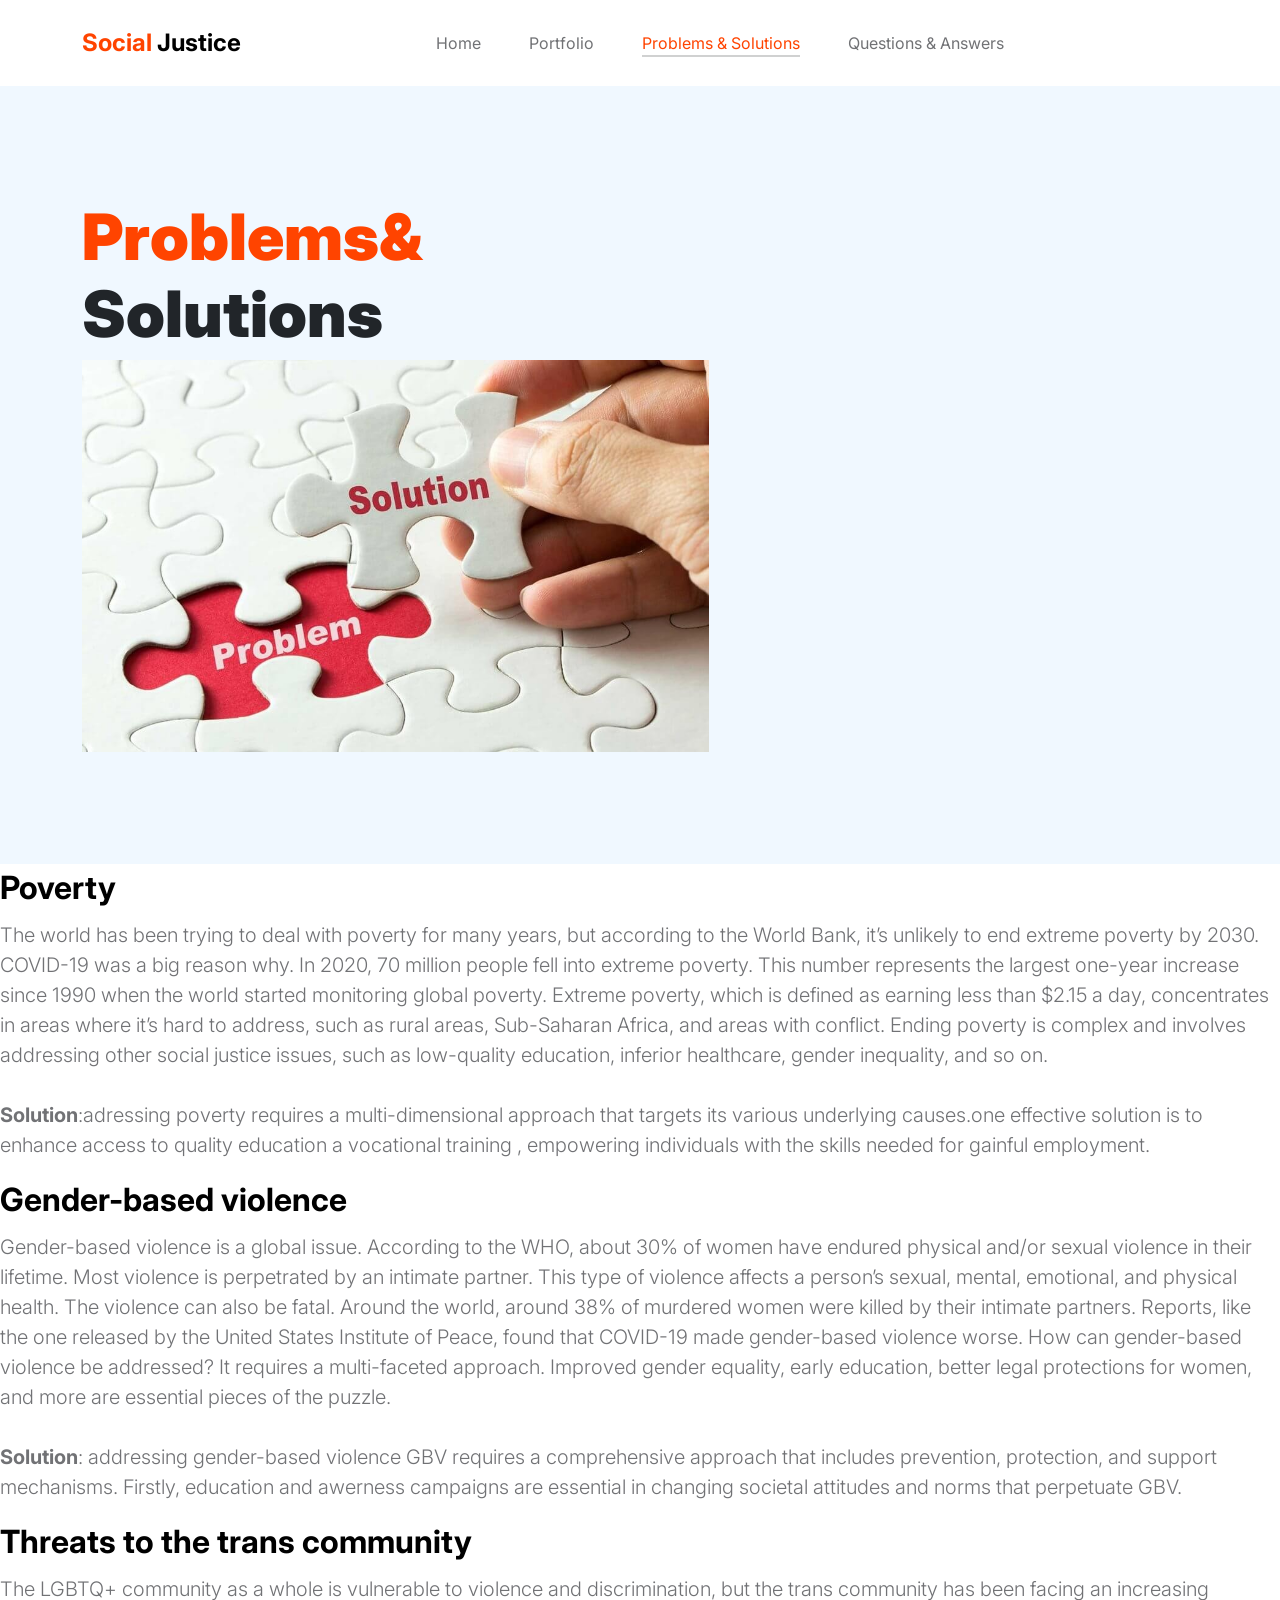
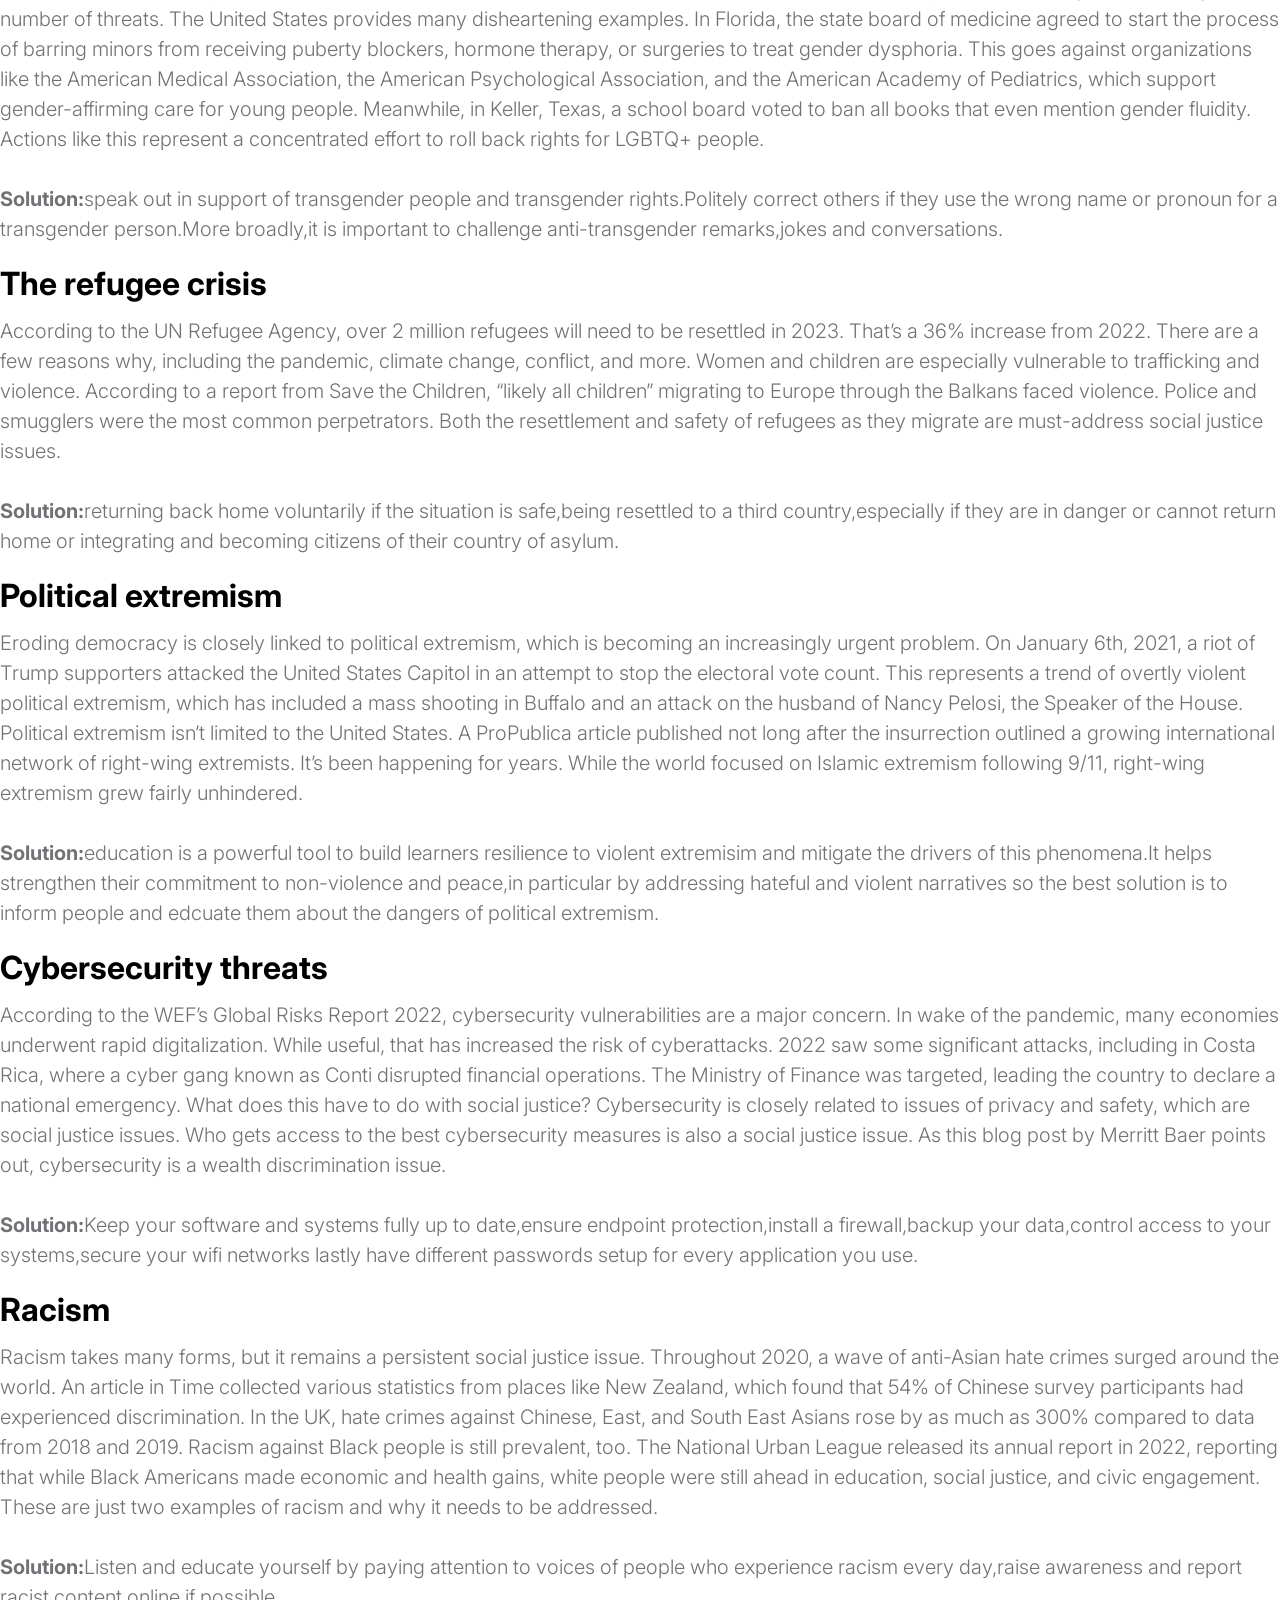
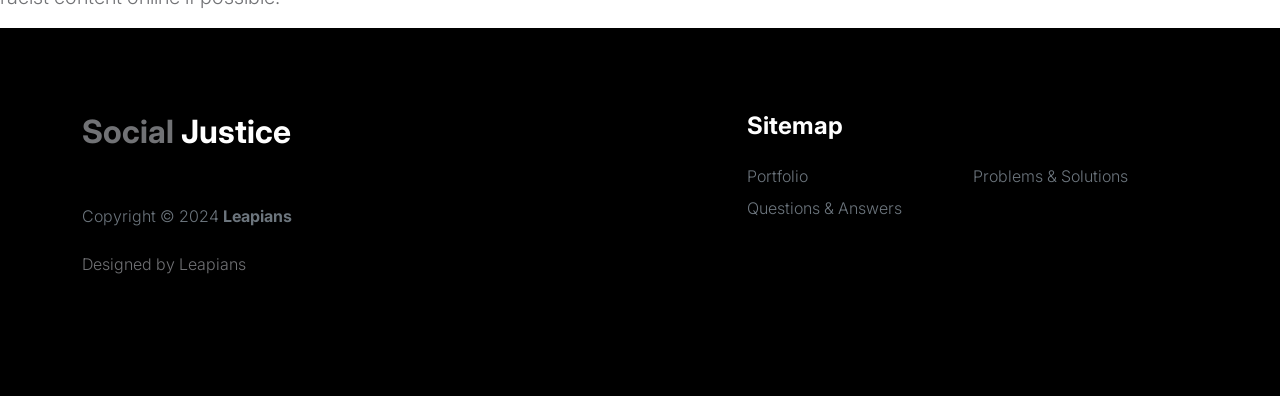
<file: Problems & Solutions.html>
<!doctype html>
<html lang="en">
    <head>
        <meta charset="utf-8">
        <meta name="viewport" content="width=device-width, initial-scale=1">

        <meta name="description" content="">
        <meta name="author" content="">

        <title>Social Justice- Problems & solutions</title>

        <!-- CSS FILES -->
        <link rel="preconnect" href="https://fonts.googleapis.com">

        <link rel="preconnect" href="https://fonts.gstatic.com" crossorigin>

        <link href="https://fonts.googleapis.com/css2?family=Inter:wght@100;300;400;700;900&display=swap" rel="stylesheet">

        <link href="css/bootstrap.min.css" rel="stylesheet">
        <link href="css/bootstrap-icons.css" rel="stylesheet">

        <link rel="stylesheet" href="css/slick.css"/>

        <link href="css/tooplate-little-fashion.css" rel="stylesheet">
<!--

Tooplate 2127 Little Fashion

https://www.tooplate.com/view/2127-little-fashion

-->
    </head>
    
    <body>

        <section class="preloader">
            <div class="spinner">
                <span class="sk-inner-circle"></span>
            </div>
        </section>
    
        <main>

            <nav class="navbar navbar-expand-lg">
                <div class="container">
                    <button class="navbar-toggler" type="button" data-bs-toggle="collapse" data-bs-target="#navbarNav" aria-controls="navbarNav" aria-expanded="false" aria-label="Toggle navigation">
                        <span class="navbar-toggler-icon"></span>
                    </button>

                    <a class="navbar-brand" href="index.html">
                        <strong><span>Social</span> Justice</strong>
                    </a>

                    <div class="d-lg-none">
                        <a href="sign-in.html" class="bi-person custom-icon me-3"></a>

                        <a href="product-detail.html" class="bi-bag custom-icon"></a>
                    </div>

                    <div class="collapse navbar-collapse" id="navbarNav">
                        <ul class="navbar-nav mx-auto">
                            <li class="nav-item">
                                <a class="nav-link" href="index.html">Home</a>
                            </li>

                            <li class="nav-item">
                                <a class="nav-link" href="Portfolio.html">Portfolio</a>
                            </li>

                            <li class="nav-item">
                                <a class="nav-link active" href="Problems & Solutions.html">Problems & Solutions</a>
                            </li>

                            <li class="nav-item">
                                <a class="nav-link" href="Questions & Answers.html">Questions & Answers</a>
                            </li>

                                                </ul>

                                           </div>
                </div>
            </nav>

            <header class="site-header section-padding d-flex justify-content-center align-items-center">
                <div class="container">
                    <div class="row">

                        <div class="col-lg-10 col-12">
                            <h1>
                                <span class="d-block text-primary">Problems&</span>
                                <span class="d-block text-dark">Solutions</span>
                                 
                            </h1>
                        </div>

<div class="row">
                                        <div class="col-lg-7 col-12">
                                         <div class="center">
                                            <img src="images/pim-chu-z6NZ76_UTDI-unsplash(2).png" class="img-fluid" alt="">
                                                                      </div>                 </div>


                    </div>
                </div>
            </header>

         <h4>Poverty<h4>
<p>The world has been trying to deal with poverty for many years, but according to the World Bank, it’s unlikely to end extreme poverty by 2030. COVID-19 was a big reason why. In 2020, 70 million people fell into extreme poverty. This number represents the largest one-year increase since 1990 when the world started monitoring global poverty. Extreme poverty, which is defined as earning less than $2.15 a day, concentrates in areas where it’s hard to address, such as rural areas, Sub-Saharan Africa, and areas with conflict. Ending poverty is complex and involves addressing other social justice issues, such as low-quality education, inferior healthcare, gender inequality, and so on.  <br><br><b>Solution</b>:adressing poverty requires a multi-dimensional approach that targets its various underlying causes.one effective solution is to enhance access to quality education a vocational training , empowering individuals with the skills needed for gainful employment.</p>

<h4>Gender-based violence<h4><p>
Gender-based violence is a global issue. According to the WHO, about 30% of women have endured physical and/or sexual violence in their lifetime. Most violence is perpetrated by an intimate partner. This type of violence affects a person’s sexual, mental, emotional, and physical health. The violence can also be fatal. Around the world, around 38% of murdered women were killed by their intimate partners. Reports, like the one released by the United States Institute of Peace, found that COVID-19 made gender-based violence worse. How can gender-based violence be addressed? It requires a multi-faceted approach. Improved gender equality, early education, better legal protections for women, and more are essential pieces of the puzzle. <br><br><b>Solution</b>: addressing gender-based violence GBV requires a comprehensive approach that includes prevention, protection, and support mechanisms. Firstly, education and awerness campaigns are essential in changing societal attitudes and norms that perpetuate GBV.</p>


<h4> Threats to the trans community<h4><p>
The LGBTQ+ community as a whole is vulnerable to violence and discrimination, but the trans community has been facing an increasing number of threats. The United States provides many disheartening examples. In Florida, the state board of medicine agreed to start the process of barring minors from receiving puberty blockers, hormone therapy, or surgeries to treat gender dysphoria. This goes against organizations like the American Medical Association, the American Psychological Association, and the American Academy of Pediatrics, which support gender-affirming care for young people. Meanwhile, in Keller, Texas, a school board voted to ban all books that even mention gender fluidity. Actions like this represent a concentrated effort to roll back rights for LGBTQ+ people.<br><br><b>Solution:</b>speak out in support of transgender people and transgender rights.Politely correct others if they use the wrong name or pronoun for a transgender person.More broadly,it is important to challenge anti-transgender remarks,jokes and conversations.</p>

<h4>The refugee crisis<h4><p>
According to the UN Refugee Agency, over 2 million refugees will need to be resettled in 2023. That’s a 36% increase from 2022. There are a few reasons why, including the pandemic, climate change, conflict, and more. Women and children are especially vulnerable to trafficking and violence. According to a report from Save the Children, “likely all children” migrating to Europe through the Balkans faced violence. Police and smugglers were the most common perpetrators. Both the resettlement and safety of refugees as they migrate are must-address social justice issues.<br><br><b>Solution:</b>returning back home voluntarily if the situation is safe,being resettled to a third country,especially if they are in danger or cannot return home or integrating and becoming citizens of their country of asylum.</p> 

<h4>Political extremism<h4><p>
Eroding democracy is closely linked to political extremism, which is becoming an increasingly urgent problem. On January 6th, 2021, a riot of Trump supporters attacked the United States Capitol in an attempt to stop the electoral vote count. This represents a trend of overtly violent political extremism, which has included a mass shooting in Buffalo and an attack on the husband of Nancy Pelosi, the Speaker of the House. Political extremism isn’t limited to the United States. A ProPublica article published not long after the insurrection outlined a growing international network of right-wing extremists. It’s been happening for years. While the world focused on Islamic extremism following 9/11, right-wing extremism grew fairly unhindered.<br><br><b>Solution:</b>education is a powerful tool to build learners resilience to violent extremisim and mitigate the drivers of this phenomena.It helps strengthen their commitment to non-violence and peace,in particular by addressing hateful and violent narratives so the best solution is to inform people and edcuate them about the dangers of political extremism.</p>

 <h4>Cybersecurity threats<h4><p>
According to the WEF’s Global Risks Report 2022, cybersecurity vulnerabilities are a major concern. In wake of the pandemic, many economies underwent rapid digitalization. While useful, that has increased the risk of cyberattacks. 2022 saw some significant attacks, including in Costa Rica, where a cyber gang known as Conti disrupted financial operations. The Ministry of Finance was targeted, leading the country to declare a national emergency. What does this have to do with social justice? Cybersecurity is closely related to issues of privacy and safety, which are social justice issues. Who gets access to the best cybersecurity measures is also a social justice issue. As this blog post by Merritt Baer points out, cybersecurity is a wealth discrimination issue.<br><br><b>Solution:</b>Keep your software and systems fully up to date,ensure endpoint protection,install a firewall,backup your data,control access to your systems,secure your wifi networks lastly have different passwords setup for every application you use.</p>

<h4> Racism<h4><p>
Racism takes many forms, but it remains a persistent social justice issue. Throughout 2020, a wave of anti-Asian hate crimes surged around the world. An article in Time collected various statistics from places like New Zealand, which found that 54% of Chinese survey participants had experienced discrimination. In the UK, hate crimes against Chinese, East, and South East Asians rose by as much as 300% compared to data from 2018 and 2019. Racism against Black people is still prevalent, too. The National Urban League released its annual report in 2022, reporting that while Black Americans made economic and health gains, white people were still ahead in education, social justice, and civic engagement. These are just two examples of racism and why it needs to be addressed.<br><br><b>Solution:</b>Listen and educate yourself by paying attention to voices of people who experience racism every day,raise awareness and report racist content online if possible.</p>
        </main>

        <footer class="site-footer">
            <div class="container">
                <div class="row">

                    <div class="col-lg-3 col-10 me-auto mb-4">
                        <h4 class="text-white mb-3"><a href="index.html">Social</a> Justice</h4>
                        <p class="copyright-text text-muted mt-lg-5 mb-4 mb-lg-0">Copyright © 2024 <strong>Leapians</strong></p>
                        <br>
                        <p class="copyright-text">Designed by Leapians</p>
                    </div>

                    <div class="col-lg-5 col-8">
                        <h5 class="text-white mb-3">Sitemap</h5>

                        <ul class="footer-menu d-flex flex-wrap">
                            <li class="footer-menu-item"><a href="Portfolio.html" class="footer-menu-link">Portfolio</a></li>

                            <li class="footer-menu-item"><a href="Problems & Solutions.html" class="footer-menu-link">Problems & Solutions</a></li>

                         

                            <li class="footer-menu-item"><a href="Questions & Answers.html" class="footer-menu-link">Questions & Answers</a></li>


                        </ul>
                    </div>

                 
                </div>
            </div>
        </footer>

        <!-- JAVASCRIPT FILES -->
        <script src="js/jquery.min.js"></script>
        <script src="js/bootstrap.bundle.min.js"></script>
        <script src="js/Headroom.js"></script>
        <script src="js/jQuery.headroom.js"></script>
        <script src="js/slick.min.js"></script>
        <script src="js/custom.js"></script>

    </body>
</html>
</file>
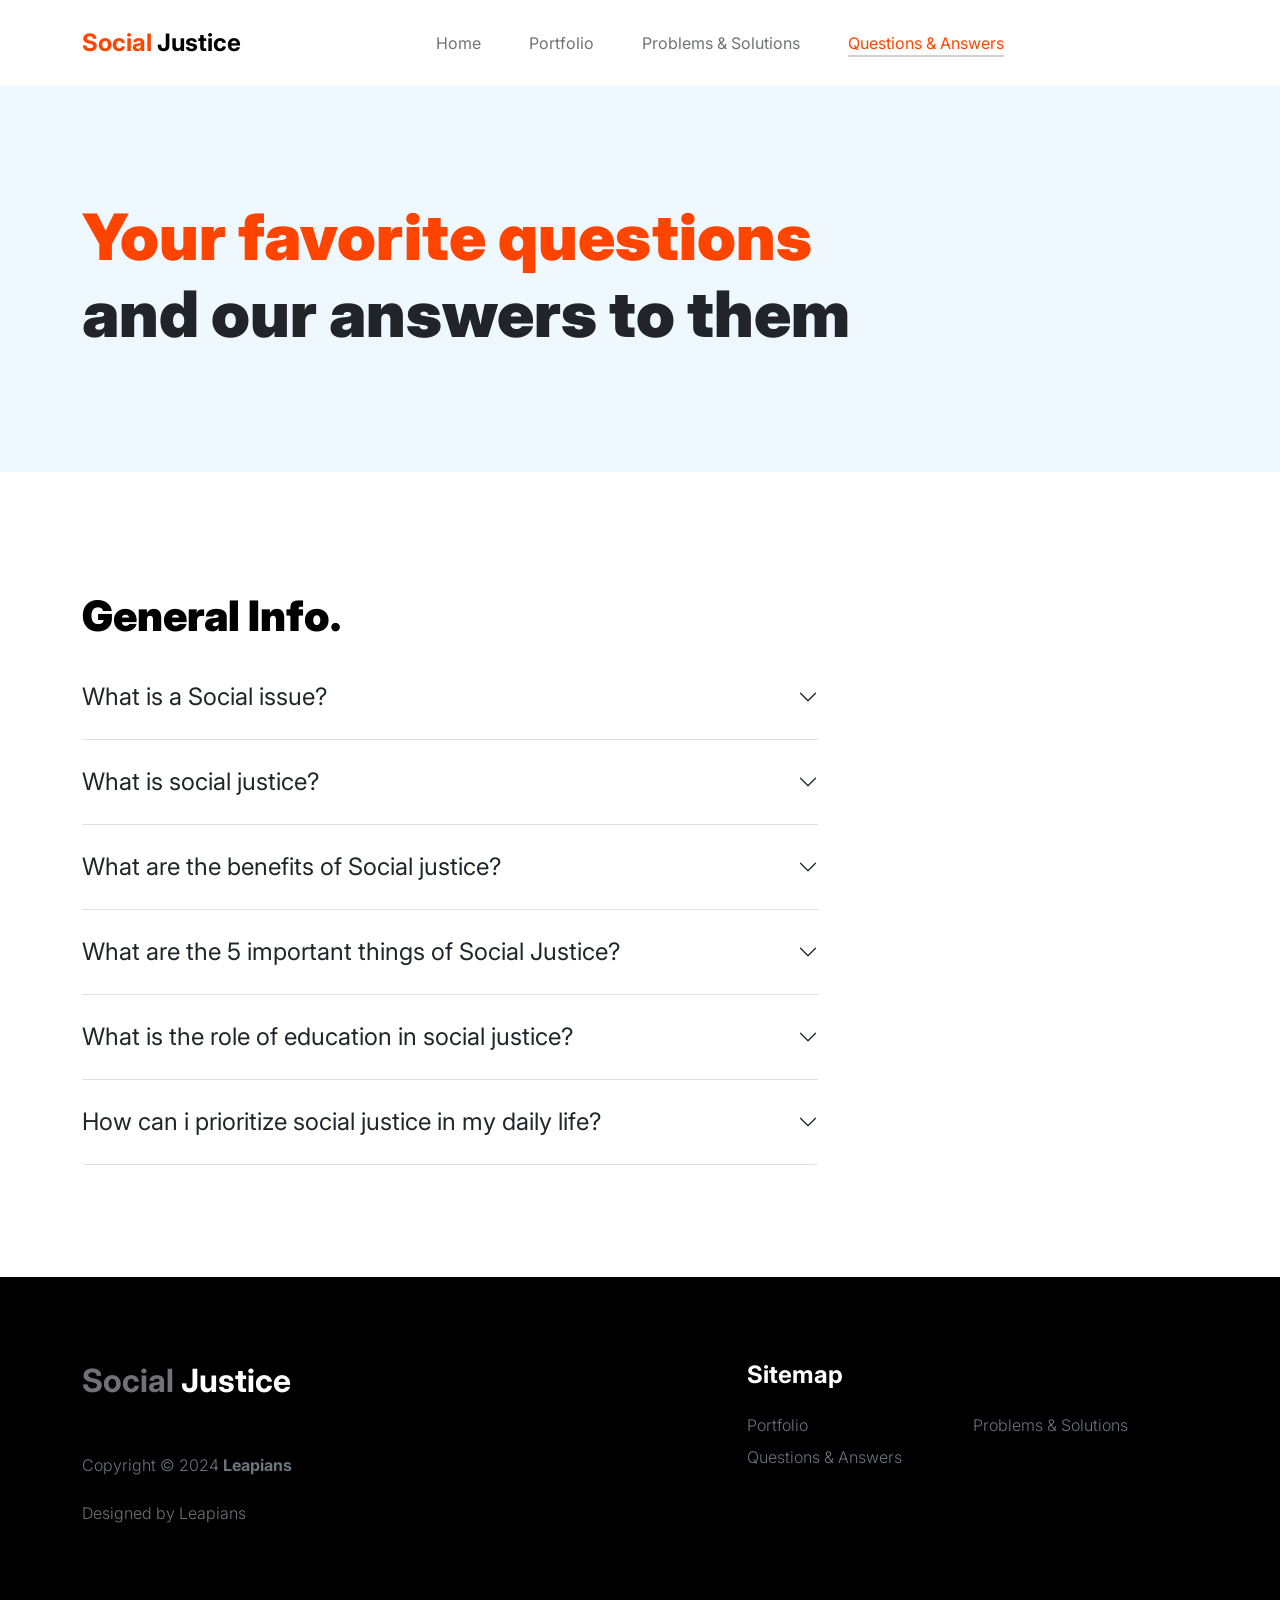
<file: Questions & Answers.html>
<!doctype html>
<html lang="en">
    <head>
        <meta charset="utf-8">
        <meta name="viewport" content="width=device-width, initial-scale=1">

        <meta name="description" content="">
        <meta name="author" content="">

        <title>Social justice - FAQs Page</title>

        <!-- CSS FILES -->
        <link rel="preconnect" href="https://fonts.googleapis.com">

        <link rel="preconnect" href="https://fonts.gstatic.com" crossorigin>

        <link href="https://fonts.googleapis.com/css2?family=Inter:wght@100;300;400;700;900&display=swap" rel="stylesheet">

        <link href="css/bootstrap.min.css" rel="stylesheet">
        <link href="css/bootstrap-icons.css" rel="stylesheet">

        <link rel="stylesheet" href="css/slick.css"/>

        <link href="css/tooplate-little-fashion.css" rel="stylesheet">
        
<!--

Tooplate 2127 Little Fashion

https://www.tooplate.com/view/2127-little-fashion

-->
    </head>
    
    <body>

        <section class="preloader">
            <div class="spinner">
                <span class="sk-inner-circle"></span>
            </div>
        </section>
    
        <main>

            <nav class="navbar navbar-expand-lg">
                <div class="container">
                    <button class="navbar-toggler" type="button" data-bs-toggle="collapse" data-bs-target="#navbarNav" aria-controls="navbarNav" aria-expanded="false" aria-label="Toggle navigation">
                        <span class="navbar-toggler-icon"></span>
                    </button>

                    <a class="navbar-brand" href="index.html">
                        <strong><span>Social</span> Justice</strong>
                    </a>

                    <div class="d-lg-none">
                        <a href="sign-in.html" class="bi-person custom-icon me-3"></a>

                        <a href="product-detail.html" class="bi-bag custom-icon"></a>
                    </div>

                    <div class="collapse navbar-collapse" id="navbarNav">
                        <ul class="navbar-nav mx-auto">
                            <li class="nav-item">
                                <a class="nav-link" href="index.html">Home</a>
                            </li>

                            <li class="nav-item">
                                <a class="nav-link" href="Portfolio.html">Portfolio</a>
                            </li>

                            <li class="nav-item">
                                <a class="nav-link" href="Problems & Solutions.html">Problems & Solutions</a>
                            </li>

                            <li class="nav-item">
                                <a class="nav-link active" href="Questions & Answers.html">Questions & Answers</a>
                            </li>


                        </ul>

                                            </div>
                </div>
            </nav>

            <header class="site-header section-padding d-flex justify-content-center align-items-center">
                <div class="container">
                    <div class="row">

                        <div class="col-lg-10 col-12">
                            <h1>
                                <span class="d-block text-primary">Your favorite questions</span>
                                <span class="d-block text-dark">and our answers to them</span>
                            </h1>
                        </div>
                    </div>
                </div>
            </header>

            <section class="faq section-padding">
                <div class="container">
                    <div class="row">
                        
                        <div class="col-lg-8 col-12">
                            <h2>General Info.</h2>

                            <div class="accordion" id="accordionGeneral">
                                <div class="accordion-item">
                                    <h2 class="accordion-header" id="headingOne">
                                        <button class="accordion-button collapsed" type="button" data-bs-toggle="collapse" data-bs-target="#accordionGeneralOne" aria-expanded="true" aria-controls="accordionGeneralOne">
                                        What is a Social issue?
                                        </button>
                                    </h2>

                                    <div id="accordionGeneralOne" class="accordion-collapse collapse" aria-labelledby="headingOne" data-bs-parent="#accordionGeneral">

                                        <div class="accordion-body">
                                            <p class="large-paragraph"><strong>social issue</strong> is a problem that affects many people within a society. It is a group of common problems in prsent-day society and ones that many people strive to solve.</p>

                                            <p class="large-paragraph">.</p>
                                        </div>
                                    </div>
                                </div>

                                <div class="accordion-item">
                                    <h2 class="accordion-header" id="headingTwo">
                                        <button class="accordion-button collapsed" type="button" data-bs-toggle="collapse" data-bs-target="#accordionGeneralTwo" aria-expanded="false" aria-controls="accordionGeneralTwo">
                                        What is social justice?
                                        </button>
                                    </h2>

                                    <div id="accordionGeneralTwo" class="accordion-collapse collapse" aria-labelledby="headingTwo" data-bs-parent="#accordionGeneral">

                                        <div class="accordion-body">
                                            <p class="large-paragraph"><a href="https://www.tooplate.com/free-templates" target="_blank"><strong>social justice</strong></a> refers to the fair division of resources,opportunities and privileges in society.</p>
                                        </div>
                                    </div>
                               </div>
                                    <div id="accordionGeneralThree" class="accordion-collapse collapse" aria-labelledby="headingThree" data-bs-parent="#accordionGeneral">

                                        <div class="accordion-body">
                                   .</p>
                                        </div>
                                    </div>
                                </div>

                            

                            

                            <div class="accordion" id="accordionProduct">
                                <div class="accordion-item">
                                    <h2 class="accordion-header" id="headingFour">
                                        <button class="accordion-button collapsed" type="button" data-bs-toggle="collapse" data-bs-target="#accordionProductOne" aria-expanded="true" aria-controls="accordionProductOne">
                                        What are the benefits of Social justice?
                                        </button>
                                    </h2>

                                    <div id="accordionProductOne" class="accordion-collapse collapse" aria-labelledby="headingFour" data-bs-parent="#accordionProduct">

                                        <div class="accordion-body">
                                            <p class="large-paragraph"><strong>Benefits</strong> are that it allows for a fair and equitable allocation of resources.</p>

                                            <p class="large-paragraph">It promotes fairness and equity across many aspects of society.It nurtures the development of compassionate individuals who value diversity and are willing to take action to address social injustices locally and globally.</p>
                                        </div>
                                    </div>
                                </div>

                                <div class="accordion-item">
                                    <h2 class="accordion-header" id="headingFive">
                                        <button class="accordion-button collapsed" type="button" data-bs-toggle="collapse" data-bs-target="#accordionProductTwo" aria-expanded="false" aria-controls="accordionProductTwo">
                                        What are the 5 important things of Social Justice?
                                        </button>
                                    </h2>

                                    <div id="accordionProductTwo" class="accordion-collapse collapse" aria-labelledby="headingFive" data-bs-parent="#accordionProduct">

                                        <div class="accordion-body">
                                            <p class="large-paragraph">There are five main principles of social justice that are paramount to understanding the concept better.Namely,these are:
                                     <ul>
                                       
                                         <li>access to resources
                                         <li>equity
                                         <li>participation
                                         <li>diversity
                                         <li>human rights
                                         </ul>  
.</p>
                                        </div>
                                    </div>
                                </div>

<div class="accordion" id="accordionProduct">
                                <div class="accordion-item">
                                    <h2 class="accordion-header" id="headingSix">
                                        <button class="accordion-button collapsed" type="button" data-bs-toggle="collapse" data-bs-target="#accordionProductThree" aria-expanded="true" aria-controls="accordionProductThree">
                                        What  is the role of education in social justice?
                                        </button>
                                    </h2>

                                    <div id="accordionProductThree" class="accordion-collapse collapse" aria-labelledby="headingSix" data-bs-parent="#accordionProduct">

                                        <div class="accordion-body">
                                            
                                            <p class="large-paragraph">Education is crucial for raising awareness, building empathy, empowering individuals and communities to advocate for change </p>
                                        </div>
                                    </div>
                                </div>

<div class="accordion" id="accordionProduct">
                                <div class="accordion-item">
                                    <h2 class="accordion-header" id="headingSeven">
                                        <button class="accordion-button collapsed" type="button" data-bs-toggle="collapse" data-bs-target="#accordionProductSeven" aria-expanded="true" aria-controls="accordionProductSeven">
                                        How can i prioritize social justice in my daily life?  
                                        </button>
                                    </h2>

                                    <div id="accordionProductSeven" class="accordion-collapse collapse" aria-labelledby="headingFour" data-bs-parent="#accordionProduct">

                                        <div class="accordion-body">
                                           
                                            <p class="large-paragraph">By making conscious choices in your daily action , such as shopping, volunteering and engaging in conversations that promote equity and justice  </p>
                                        </div>
                                    </div>
                                </div>

                            </div>

                        </div>

                    </div>
                </div>
            </section>

        </main>

      
        <footer class="site-footer">
            <div class="container">
                <div class="row">

                    <div class="col-lg-3 col-10 me-auto mb-4">
                        <h4 class="text-white mb-3"><a href="index.html">Social</a> Justice</h4>
                        <p class="copyright-text text-muted mt-lg-5 mb-4 mb-lg-0">Copyright © 2024 <strong>Leapians</strong></p>
                        <br>
                        <p class="copyright-text">Designed by Leapians</p>
                    </div>

                    <div class="col-lg-5 col-8">
                        <h5 class="text-white mb-3">Sitemap</h5>

                        <ul class="footer-menu d-flex flex-wrap">
                            <li class="footer-menu-item"><a href="Portfolio.html" class="footer-menu-link">Portfolio</a></li>

                            <li class="footer-menu-item"><a href="Problems & Solutions.html" class="footer-menu-link">Problems & Solutions</a></li>

                         

                            <li class="footer-menu-item"><a href="Questions & Answers.html" class="footer-menu-link">Questions & Answers</a></li>


                        </ul>
                    </div>

                 
                </div>
            </div>
        </footer>


        <!-- JAVASCRIPT FILES -->
        <script src="js/jquery.min.js"></script>
        <script src="js/bootstrap.bundle.min.js"></script>
        <script src="js/Headroom.js"></script>
        <script src="js/jQuery.headroom.js"></script>
        <script src="js/slick.min.js"></script>
        <script src="js/custom.js"></script>

    </body>
</html>
</file>
<file: css/tooplate-little-fashion.css>
/*

Tooplate 2127 Little Fashion

https://www.tooplate.com/view/2127-little-fashion

*/


/*---------------------------------------
  CUSTOM PROPERTIES ( VARIABLES )             
-----------------------------------------*/
:root {
  --white-color:                #FFFFFF;
  --primary-color:              #FF4400;
  --section-bg-color:           #f0f8ff;
  --dark-color:                 #000000;
  --grey-color:                 #d0d1d1;
  --p-color:                    #717275;

  --body-font-family:           'Inter', sans-serif;

  --h5-font-size:               24px;
  --p-font-size:                20px;
  --copyright-text-font-size:   16px;
  --product-link-font-size:     14px;
  --custom-link-font-size:      12px;

  --font-weight-thin:           100;
  --font-weight-light:          300;
  --font-weight-normal:         400;
  --font-weight-bold:           700;
  --font-weight-black:          900;
}

body,
html {
  height: 100%;
}

html {
  scroll-behavior: smooth;
}

@media screen and (prefers-reduced-motion: reduce) {
  html {
    scroll-behavior: auto;
  }
}

body {
    background: var(--white-color);
    font-family: var(--body-font-family);    
    position: relative;
}

/*---------------------------------------
  TYPOGRAPHY               
-----------------------------------------*/

h2,
h3,
h4,
h5,
h6 {
  color: var(--dark-color);
  line-height: inherit;
}

h1,
h2,
h3,
h4,
h5,
h6 {
  font-weight: var(--font-weight-bold);
}

h1,
h2 {
  font-weight: var(--font-weight-black);
}

h1 {
  font-size: 64px;
  line-height: normal;
}

h2 {
  font-size: 42px;
}

h3 {
  font-size: 36px;
}

h4 {
  font-size: 32px;
}

h5 {
  font-size: 24px;
}

h6 {
  font-size: 20px;
}

p {
  color: var(--p-color);
  font-size: var(--p-font-size);
  font-weight: var(--font-weight-light);
}

a, 
button {
  touch-action: manipulation;
  transition: all 0.3s;
}

a {
  color: var(--p-color);
  text-decoration: none;
}

a:hover {
  color: var(--primary-color);
}

.text-primary {
  color: var(--primary-color) !important;
}

::selection {
  background: var(--primary-color);
  color: var(--white-color);
}

/*---------------------------------------
  CUSTOM LINK               
-----------------------------------------*/
.custom-link {
  color: var(--p-color);
  font-size: var(--custom-link-font-size);
  font-weight: var(--font-weight-bold);
  text-transform: uppercase;
  position: relative;
}

.custom-link i {
  position: absolute;
  opacity: 0;
  bottom: 0;
  left: 100%;
  transition: all 0.3s;
  line-height: normal;
}

.custom-link:hover i {
  opacity: 1;
  left: 101%;
}

.lead {
  font-size: 1.5rem;
  font-weight: var(--font-weight-thin);
}

b,
strong {
  font-weight: var(--font-weight-bold);
}

/*---------------------------------------
  PRE LOADER               
-----------------------------------------*/
.preloader {
  position: fixed;
  top: 0;
  left: 0;
  width: 100%;
  height: 100%;
  z-index: 99999;
  display: flex;
  flex-flow: row nowrap;
  justify-content: center;
  align-items: center;
  background: none repeat scroll 0 0 var(--white-color);
}

.spinner {
  border: 1px solid transparent;
  border-radius: 5px;
  position: relative;
}

.spinner::before {
  content: '';
  box-sizing: border-box;
  position: absolute;
  top: 50%;
  left: 50%;
  width: 45px;
  height: 45px;
  margin-top: -10px;
  margin-left: -23px;
  border-radius: 50%;
  border: 1px solid #959595;
  border-top-color: var(--white-color);
  animation: spinner .9s linear infinite;
}

@keyframes spinner {
  to {transform: rotate(360deg);}
}

/*---------------------------------------
  CUSTOM BUTTON & ICON              
-----------------------------------------*/
.custom-btn {
  background: var(--dark-color);
  border-radius: 50px;
  color: var(--white-color);
  font-size: var(--copyright-text-font-size);
  text-transform: uppercase;
  padding: 16.50px 20px;
}

.social-btn {
  background: transparent;
  border: 1px solid var(--grey-color);
  color: var(--dark-color);
  text-transform: none;
}

.social-btn:hover {
  border-color: transparent;
}

.cart-form-select {
  border-radius: 0;
  padding-top: 15px;
  padding-bottom: 15px;
}

.cart-btn {
  border-radius: 0;
  width: 100%;
  font-size: var(--product-link-font-size);
}

.custom-btn:hover,
.slick-slideshow .custom-btn:hover {
  background: var(--primary-color);
  color: var(--white-color);
}

.custom-icon {
  color: var(--p-color);
  font-size: 24px;
}

.custom-icon {
  display: inline-block;
  vertical-align: middle;
}

.bi-bag.custom-icon {
  font-size: 17px;
}

.featured-icon {
  color: var(--grey-color);
  font-size: 52px;
}

/*---------------------------------------
  DIV SEPARATOR               
-----------------------------------------*/
.div-separator {
  position: relative;
}

.div-separator::before {
  content: "";
  height: 1px;
  background: var(--grey-color);
  display: block;
  width: 100%;
}

.div-separator span {
  position: absolute;
  top: 50%;
  margin-left: -22.5px;
  left: 50%;
  text-align: center;
  background: var(--white-color);
  margin-top: -11px;
  color: var(--dark-color);
  font-weight: var(--font-weight-bold);
  font-size: 14px;
  width: 35px;
  text-transform: uppercase;
}

/*---------------------------------------
  FULL IMAGE               
-----------------------------------------*/
.full-image-img {
  display: block;
  position: absolute;
  z-index: -1;
  right: 0;
  width: 100%;
  bottom: -120px;
  min-width: 650px;
}

@media (min-width: 1600px) {
  .full-image-img {
    bottom: -200px;
  }
}

/*---------------------------------------
  NAVIGATION               
-----------------------------------------*/
.navbar {
  background: var(--white-color);
  position: fixed;
  top: 0;
  right: 0;
  left: 0;
  padding: 25px 0;
  z-index: 2;
  will-change: transform;
  transition: transform 300ms linear;
}

.navbar span, h2 span, h4 span {
	color: var(--primary-color);
}

.navbar.headroom--not-top {
  padding: 20px 0;
}

.headroom--pinned {
  transform: translate(0, 0);
}

.headroom--unpinned {
  transform: translate(0, -150%);
}

.navbar-brand {
  color: var(--dark-color);
  font-size: 24px;
  font-weight: var(--font-weight-light);
  margin: 0;
  padding: 0;
}

.navbar-expand-lg .navbar-nav .nav-link {
  display: inline-block;
  padding: 0;
  margin-right: 1.5rem;
  margin-left: 1.5rem;
}

.nav-link {
  color: var(--p-color);
  font-size: 16px;
  position: relative;
}

.navbar .nav-link::after {
  position: absolute;
  top: 100%;
  left: 0;
  width: 100%;
  height: 2px;
  background: var(--grey-color);
  content: '';
  opacity: 0;
  -webkit-transition: opacity 0.3s, -webkit-transform 0.3s;
  -moz-transition: opacity 0.3s, -moz-transform 0.3s;
  transition: opacity 0.3s, transform 0.3s;
  -webkit-transform: translateY(10px);
  -moz-transform: translateY(10px);
  transform: translateY(10px);
}

.navbar .nav-link.active::after, 
.navbar .nav-link:hover::after {
  opacity: 1;
  -webkit-transform: translateY(0px);
  -moz-transform: translateY(0px);
  transform: translateY(0px);
}

.navbar .nav-link.active,
.navbar .nav-link:hover {
  color: var(--primary-color);
}

.nav-link:focus, 
.nav-link:hover {
  color: var(--p-color);
}

.navbar-toggler {
  border: 0;
  padding: 0;
  cursor: pointer;
  margin: 0;
  width: 30px;
  height: 35px;
  outline: none;
}

.navbar-toggler:focus {
  outline: none;
  box-shadow: none;
}

.navbar-toggler[aria-expanded="true"] .navbar-toggler-icon {
  background: transparent;
}

.navbar-toggler[aria-expanded="true"] .navbar-toggler-icon:before,
.navbar-toggler[aria-expanded="true"] .navbar-toggler-icon:after {
  transition: top 300ms 50ms ease, -webkit-transform 300ms 350ms ease;
  transition: top 300ms 50ms ease, transform 300ms 350ms ease;
  transition: top 300ms 50ms ease, transform 300ms 350ms ease, -webkit-transform 300ms 350ms ease;
  top: 0;
}

.navbar-toggler[aria-expanded="true"] .navbar-toggler-icon:before {
  transform: rotate(45deg);
}

.navbar-toggler[aria-expanded="true"] .navbar-toggler-icon:after {
  transform: rotate(-45deg);
}

.navbar-toggler .navbar-toggler-icon {
  background: var(--dark-color);
  transition: background 10ms 300ms ease;
  display: block;
  width: 30px;
  height: 2px;
  position: relative;
}

.navbar-toggler .navbar-toggler-icon::before,
.navbar-toggler .navbar-toggler-icon::after {
  transition: top 300ms 350ms ease, -webkit-transform 300ms 50ms ease;
  transition: top 300ms 350ms ease, transform 300ms 50ms ease;
  transition: top 300ms 350ms ease, transform 300ms 50ms ease, -webkit-transform 300ms 50ms ease;
  position: absolute;
  right: 0;
  left: 0;
  background: var(--dark-color);
  width: 30px;
  height: 2px;
  content: '';
}

.navbar-toggler .navbar-toggler-icon:before {
  top: -8px;
}

.navbar-toggler .navbar-toggler-icon:after {
  top: 8px;
}

/*---------------------------------------
  SITE HEADER              
-----------------------------------------*/
.site-header {
  background-color: var(--section-bg-color);
  position: relative;
  overflow: hidden;
  margin-top: 86px;
}

.site-header.section-padding {
  padding-top: 7rem;
  padding-bottom: 7rem;
}

.site-header.section-padding-img {
  padding-top: 10rem;
  padding-bottom: 10rem;
}

.header-image {
  position: absolute;
  top: 0;
  right: 0;
  width: 50%;
  height: 100%;
  object-fit: cover;
}

/*---------------------------------------
  SLICK SLIDESHOW               
-----------------------------------------*/
@media (min-width: 992px) {
  .slick-slideshow {
    height: 100vh;
  }
}

.slick-slideshow {
  margin-top: 86px;
}

.slick-title {
  color: var(--white-color);
}

.slick-custom {
  position: relative;
}

.slick-custom img {
  width: 100%;
  object-fit: cover;
}

.slick-bottom {
  background: linear-gradient(to top, var(--dark-color), transparent 90%);
  position: absolute;
  z-index: 2;
  bottom: 0;
  right: 0;
  left: 0;
  width: 100%;
  height: 100%;
}

.slick-bottom .container {
  position: absolute;
  top: 40%;
  left: 50%;
  transform: translate(-50%, -40%);
}

.slick-overlay {
  background: linear-gradient(to top, #000, transparent 120%);
  position: absolute;
  top: 0;
  right: 0;
  bottom: 0;
  left: 0;
}

.slick-slideshow .custom-btn {
  font-weight: var(--font-weight-bold);
  display: inline-block;
  padding-right: 32px;
  padding-left: 32px;
}

@media (min-width: 576px) {
  .slick-slideshow .slick-dots {
    max-width: 540px;
  }
}

@media (min-width: 768px) {
  .slick-slideshow .slick-dots {
    max-width: 720px;
  }
}

@media (min-width: 992px) {
  .slick-slideshow .slick-dots {
    max-width: 960px;
  }
}

@media (min-width: 1200px) {
  .slick-slideshow .slick-dots {
    max-width: 1140px;
  }
}

@media (min-width: 1400px) {
  .slick-slideshow .slick-dots {
    max-width: 1320px;
  }
}

.slick-slideshow .slick-dots {
  position: absolute;
  z-index: 2;
  top: 50%;
  left: 0;
  right: 0;
  transform: translate(0, -50%);
  margin: 0 auto;
  padding: 0;
}

.slick-slideshow .slick-dots li {
  background: transparent;
  border: 5px solid rgba(255, 255, 255, 0.35);
  border-radius: 100%;
  display: block;
  width: 30px;
  height: 30px;
  margin: 10px;
  padding: 5px;
  margin-left: auto;
  cursor: pointer;
}

.slick-slideshow .slick-dots button {
  background: transparent;
  border: none;
  color: transparent;
  display: block;
  width: 100%;
  height: 0;
  margin: 0;
  padding: 0;
  outline: none;
  height: 0;
}

.slick-slideshow .slick-dots li:hover,
.slick-slideshow .slick-dots .slick-active {
  background: var(--white-color);
}

/*---------------------------------------
  CUSTOM CIRCLE IMAGES               
-----------------------------------------*/

.custom-circle-image {
  border-radius: 100px;
  width: 55px;
  height: 55px;
}

.custom-circle-image.team-image {
  width: 85px;
  height: 85px;
}

/*---------------------------------------
  TESTIMONIAL               
-----------------------------------------*/
.slick-testimonial .slick-list,
.slick-testimonial .slick-track {
  height: 100%;
}

.slick-testimonial {
  margin: auto;
}

.slick-testimonial-caption {
  quotes: '❝' '❞';
  position: relative;
  padding: 5rem 7rem;
}

.slick-testimonial-caption::before {
  content: open-quote;
  display: inline-block;
  color: var(--primary-color);
  font-family: auto;
  font-size: 100px;
  height: 0;
  position: absolute;
  top: 0;
  left: 0;
}

.slick-testimonial .slick-dots {
  text-align: center;
}

.slick-testimonial .slick-dots li {
  background: var(--grey-color);
  display: inline-block;
  vertical-align: top;
  width: 16%;
  height: 1px;
}

.slick-testimonial .slick-dots button {
  background: transparent;
  border: none;
  color: transparent;
  display: block;
  width: 100%;
  height: 0;
  margin: 0;
  padding: 0;
}

.slick-testimonial .slick-dots li:hover,
.slick-testimonial .slick-dots .slick-active {
  background: var(--dark-color);
}

/*---------------------------------------
  SECTION               
-----------------------------------------*/
section {
  content-visibility: auto;
  contain-intrinsic-size: 700px;
}

.section-padding {
  padding-top: 7rem;
  padding-bottom: 7rem;
}

.featured {
  background: var(--section-bg-color);
}

/*---------------------------------------
  ABOUT               
-----------------------------------------*/
.about .nav-pills .nav-item {
  width: 100%;
}

.about .nav-pills .nav-link {
  color: var(--grey-color);
  font-size: 18px;
  font-weight: var(--font-weight-bold);
  border-left: 1px solid var(--grey-color);
  border-radius: 0;
  padding-right: 0;
}

.about .nav-pills .nav-link:hover,
.about .nav-pills .nav-link.active, 
.about .nav-pills .show>.nav-link {
  background: transparent;
  border-left-color: var(--primary-color);
  color: var(--primary-color);
}

/*---------------------------------------
  FAQ ACCORDION               
-----------------------------------------*/
.accordion-item {
  background-color: transparent;
  border-top: 0;
  border-right: 0;
  border-left: 0;
}

.accordion-button {
  background-color: transparent;
  box-shadow: none;
}

.accordion-button:not(.collapsed) {
  background: transparent;
  box-shadow: none;
}

button:focus:not(:focus-visible) {
  border-color: transparent;
  box-shadow: none;
}

.accordion-body {
  border-top: 1px solid rgba(0,0,0,.125);
}

.accordion-button {
  font-size: 1.5rem;
  font-weight: var(--font-weight-normal);
  padding-top: 1.5rem;
  padding-right: 0;
  padding-bottom: 1.5rem;
  padding-left: 0;
}

.accordion-body {
  padding: 2rem 0;
}

/*---------------------------------------
  TEAM MEMBERS               
-----------------------------------------*/
.team {
  background: var(--grey-color);
}

.team-thumb {
  background: var(--white-color);
  position: relative;
  border-radius: .25rem;
  padding: 42px 32px;
}

.team-info {
  width: 100%;
}

.custom-modal-btn {
  background: var(--grey-color);
  color: var(--white-color);
  position: absolute;
  top: 0;
  right: 0;
  bottom: 0;
  margin: auto 32px;
  width: 42px;
  height: 42px;
}

.modal-body {
  padding: 4rem;
}

.modal-header {
  padding-top: 7rem;
  padding-bottom: 5rem;
}

.modal-header .btn-close {
  position: absolute;
  top: 0;
  right: 0;
  font-size: 24px;
  margin: 32px;
}

#cart-modal .modal-header .btn-close {
  z-index: 2;
  margin: 22px;
}

#cart-modal .modal-header {
  border-bottom: 0;
  padding: 0;
}

#cart-modal .modal-footer {
  padding: 2rem 4rem;
}

/*---------------------------------------
  SKILL - PROGRESS BAR               
-----------------------------------------*/
.skill-thumb strong {
  display: inline-block;
  margin-bottom: 6px;
}

.skill-thumb span {
  color: var(--dark-color);
  font-size: 24px;
  font-weight: var(--font-weight-bold);
}

.skill-thumb .progress {
  background: var(--white-color);
  box-shadow: none;
  border-radius: 100px;
  height: 1px;
  margin-bottom: 16px;
}

.skill-thumb .progress .progress-bar-primary {
  background: var(--grey-color);
}

/*---------------------------------------
  PRODUCT               
-----------------------------------------*/
.front-product {
  background: var(--section-bg-color);
}

.product-thumb {
  background: var(--white-color);
  position: relative;
  transition: all 0.5s ease-out;
}

.product-image {
  transition: all 0.5s ease-out;
}

.product-thumb:hover .product-image {
  box-shadow: 0 1rem 3rem rgba(0,0,0,.175);
}

.product-top {
  position: absolute;
  top: 0;
  right: 0;
  left: 0;
  margin: 20px;
}

.product-info {
  padding: 30px 20px;
}

.product-description,
.product-cart-thumb {
  padding: 0 20px;
}

.product-icon {
  color: var(--white-color);
}

.product-title-link {
  color: var(--dark-color);
}

.product-additional-link {
  display: inline-block;
  vertical-align: top;
  font-size: var(--product-link-font-size);
  margin-top: 32px;
  margin-right: 12px;
}

.product-alert {
  background: var(--white-color);
  color: var(--p-color);
  font-size: var(--custom-link-font-size);
  font-weight: var(--font-weight-bold);
  padding: 3px 10px;
}

.product-p {
  font-size: var(--product-link-font-size);
}

.view-all {
  text-transform: uppercase;
  color: var(--p-color);
  font-size: 13px;
  font-weight: var(--font-weight-bold);
  border-bottom: 2px solid var(--grey-color);
  padding-bottom: 6px;
}

/*---------------------------------------
  CONTACT              
-----------------------------------------*/
.contact-info {
  padding: 40px;
}

.contact-form .form-control {
  border-color: var(--grey-color);
  font-weight: var(--font-weight-normal);
}

.form-floating>label {
  color: var(--grey-color);
  font-weight: var(--font-weight-normal);
}

.contact-form button[type='submit'] {
  background: var(--dark-color);
  border: none;
  border-radius: 100px;
  color: var(--white-color);
  font-weight: var(--font-weight-bold);
  text-transform: uppercase;
  padding: 16px;
}

.contact-form button[type='submit']:hover {
  background: var(--primary-color);
}

/*---------------------------------------
  SITE FOOTER               
-----------------------------------------*/
.site-footer {
  background: var(--dark-color);
  padding-top: 5rem;
  padding-bottom: 5rem;
}

.footer-menu {
  margin: 0;
  padding: 0;
}

.footer-menu-item {
  display: block;
  width: 50%;
}

.footer-menu-link {
  color: #6c757d;
  font-weight: var(--font-weight-light);
  display: inline-block;
  vertical-align: top;
  margin-top: 4px;
  margin-bottom: 4px;
}

.site-footer .social-icon-link {
  margin-top: 4px;
}

.site-footer .social-icon-link:hover,
.footer-menu-link:hover {
  color: var(--white-color);
}

.copyright-text {
  font-size: var(--copyright-text-font-size);
}

/*---------------------------------------
  SOCIAL ICON               
-----------------------------------------*/
.social-icon {
  margin: 0;
  padding: 0;
}

.social-icon li {
  list-style: none;
  display: inline-block;
  vertical-align: top;
}

.social-icon-link {
  color: #6c757d;
  font-size: 1rem;
  display: inline-block;
  vertical-align: top;
  margin-bottom: 4px;
  margin-right: 15px;
}

.social-icon-link:hover {
  color: var(--primary-color);
}

/*---------------------------------------
  RESPONSIVE STYLES               
-----------------------------------------*/
@media screen and (max-width: 1200px) {
  h1 {
    font-size: 62px;
  }
}

@media screen and (max-width: 991px) {
  h1 {
    font-size: 42px;
    margin-bottom: 0;
  }

  h2 {
    font-size: 36px;
  }

  h3 {
    font-size: 32px;
  }

  h4 {
    font-size: 28px;
  }

  h5 {
    font-size: 24px;
  }

  h6 {
    font-size: 20px;
  }

  .lead {
    font-size: 16px;
  }

  .navbar-expand-lg .navbar-nav .nav-link {
    margin-top: 1rem;
  }

  .site-header {
    background-position: bottom;
  }

  #cart-modal .modal-header .btn-close {
    margin: 22px 14px;
  }

  .custom-btn {
    font-size: 14px;
    padding: 13.5px 20px;
  }

  .slick-slideshow .custom-btn {
    padding-right: 27px;
    padding-left: 27px;
  }

  .social-login,
  .div-separator {
    width: 75% !important;
  }

  #cart-modal .modal-footer .row {
    width: 100% !important;
  }

  .site-header.section-padding,
  .section-padding {
    padding-top: 4rem;
    padding-bottom: 4rem;
  }

  .site-header-image.section-padding {
    padding-bottom: 0;
  }

  .header-info {
    padding-top: 50px;
    padding-bottom: 100px;
  }

  .header-image {
    position: relative;
    top: auto;
    bottom: 0;
    left: 0;
    width: auto;
    height: auto;
  }

  .slick-testimonial-caption {
    padding: 6rem 3rem 4rem 3rem;
  }

  .slick-slideshow .slick-dots li {
    width: 25px;
    height: 25px;
  }

  .modal-header {
    padding-top: 6rem;
    padding-bottom: 2rem;
  }

  .modal-body {
    padding: 2rem;
  }

  #cart-modal .modal-footer {
    padding-right: 0;
    padding-left: 0;
  }

  #cart-modal .modal-body {
    padding: 4rem 2rem 2rem 2rem;
  }

  .full-image-img {
    bottom: 0;
  }
}
</file>
